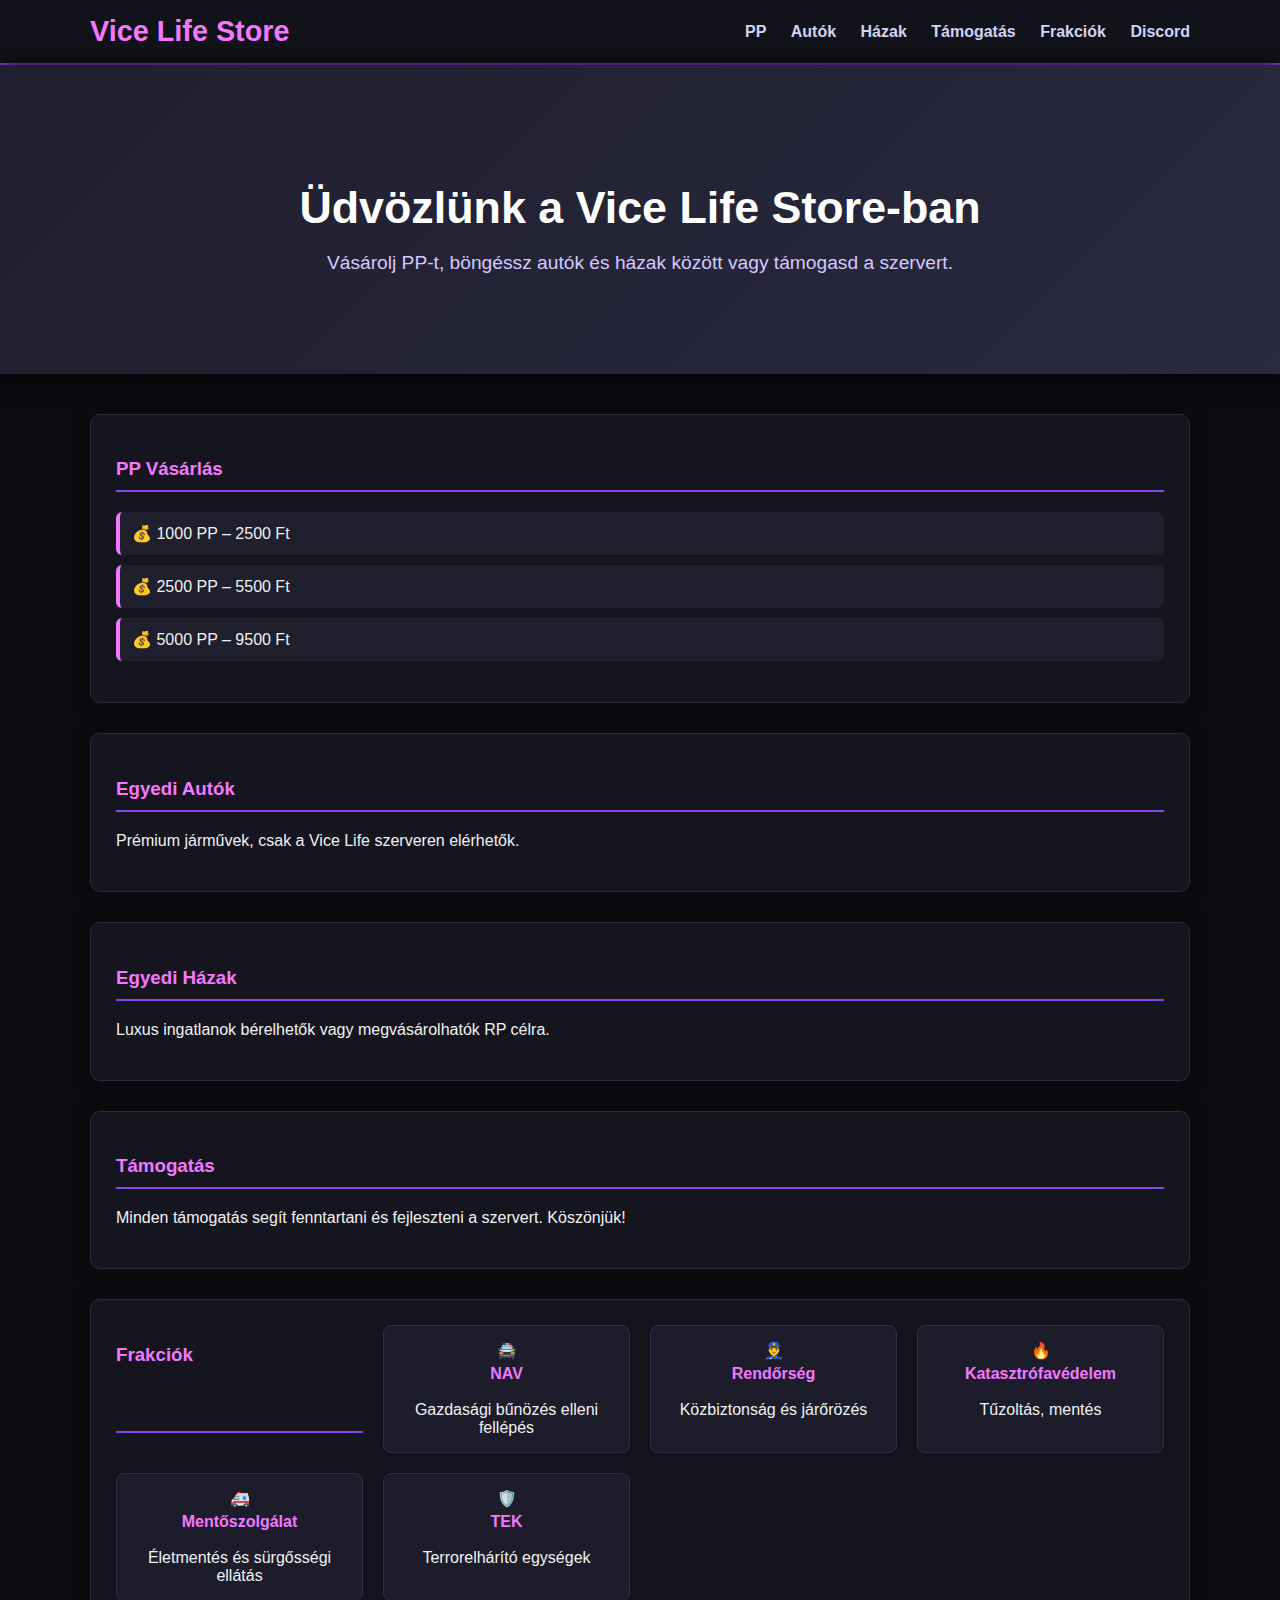
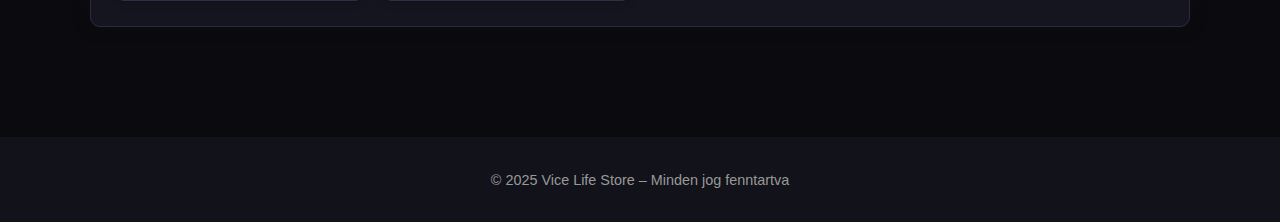
<file: index.html>
<!DOCTYPE html>
<html lang="hu">
<head>
  <meta charset="UTF-8">
  <meta name="viewport" content="width=device-width, initial-scale=1">
  <title>Vice Life Store</title>
  <link rel="stylesheet" href="style.css">
</head>
<body>
  <header class="navbar">
    <div class="nav-container">
      <h1 class="logo">Vice Life Store</h1>
      <nav>
        <a href="#pp">PP</a>
        <a href="#autok">Autók</a>
        <a href="#hazak">Házak</a>
        <a href="#tamogatas">Támogatás</a>
        <a href="#frakciok">Frakciók</a>
        <a href="https://discord.gg/szervered" target="_blank" class="discord-link">Discord</a>
      </nav>
    </div>
  </header>

  <section class="hero">
    <div class="hero-content">
      <h2>Üdvözlünk a Vice Life Store-ban</h2>
      <p>Vásárolj PP-t, böngéssz autók és házak között vagy támogasd a szervert.</p>
    </div>
  </section>

  <main class="content">
    <section id="pp" class="card">
      <h3>PP Vásárlás</h3>
      <ul>
        <li>💰 1000 PP – 2500 Ft</li>
        <li>💰 2500 PP – 5500 Ft</li>
        <li>💰 5000 PP – 9500 Ft</li>
      </ul>
    </section>

    <section id="autok" class="card">
      <h3>Egyedi Autók</h3>
      <p>Prémium járművek, csak a Vice Life szerveren elérhetők.</p>
    </section>

    <section id="hazak" class="card">
      <h3>Egyedi Házak</h3>
      <p>Luxus ingatlanok bérelhetők vagy megvásárolhatók RP célra.</p>
    </section>

    <section id="tamogatas" class="card">
      <h3>Támogatás</h3>
      <p>Minden támogatás segít fenntartani és fejleszteni a szervert. Köszönjük!</p>
    </section>

    <section id="frakciok" class="card grid">
      <h3>Frakciók</h3>
      <div class="faction">🚔 <strong>NAV</strong><br>Gazdasági bűnözés elleni fellépés</div>
      <div class="faction">👮‍♂️ <strong>Rendőrség</strong><br>Közbiztonság és járőrözés</div>
      <div class="faction">🔥 <strong>Katasztrófavédelem</strong><br>Tűzoltás, mentés</div>
      <div class="faction">🚑 <strong>Mentőszolgálat</strong><br>Életmentés és sürgősségi ellátás</div>
      <div class="faction">🛡️ <strong>TEK</strong><br>Terrorelhárító egységek</div>
    </section>
  </main>

  <footer class="footer">
    <p>&copy; 2025 Vice Life Store – Minden jog fenntartva</p>
  </footer>
</body>
</html>
</file>
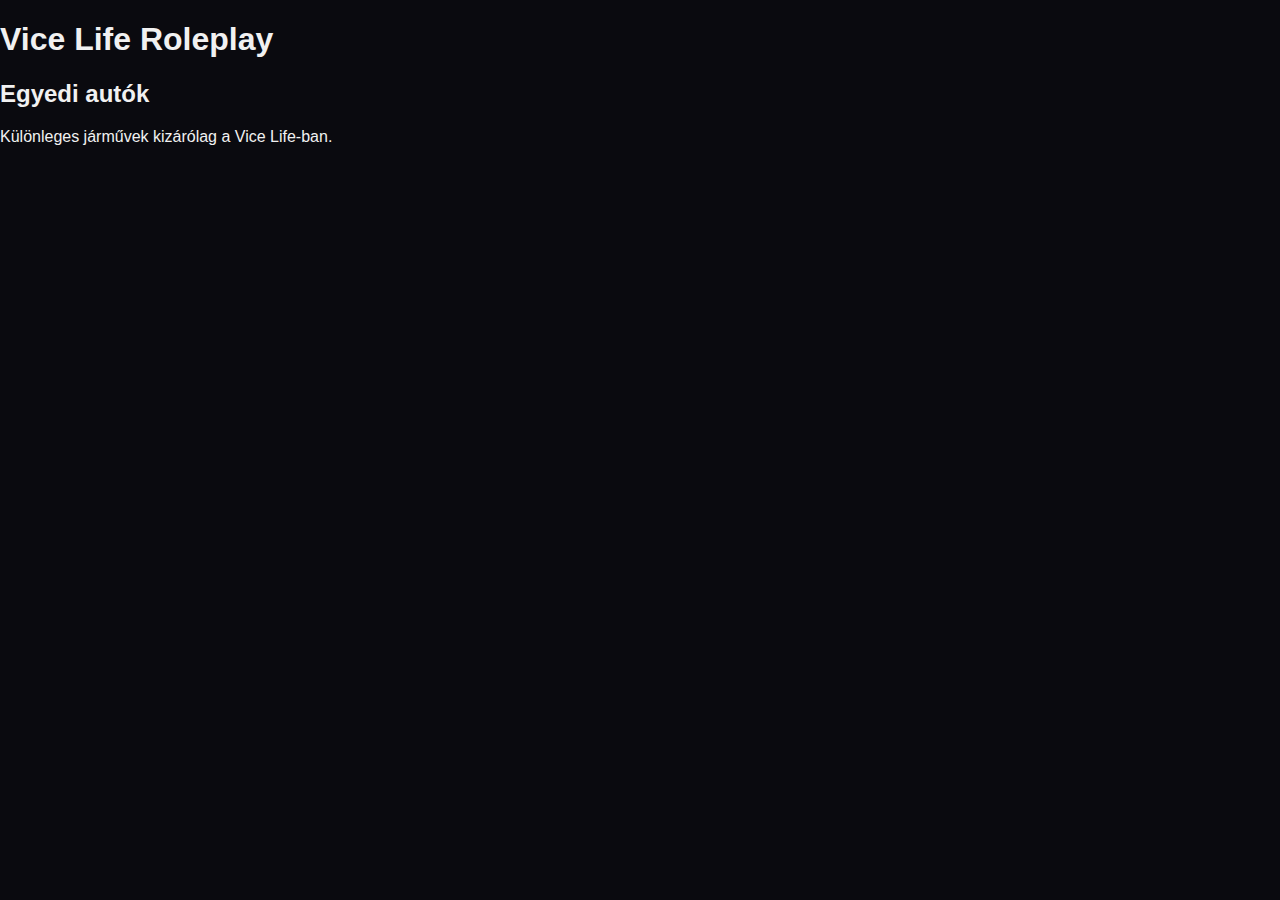
<file: autok.html>
<!DOCTYPE html>
<html lang="hu">
<head>
  <meta charset="UTF-8">
  <meta name="viewport" content="width=device-width, initial-scale=1.0">
  <title>Egyedi autók - Vice Life</title>
  <link rel="stylesheet" href="style.css">
</head>
<body class="reg-page">
  <div class="animated-logo">
    <h1>Vice Life Roleplay</h1>
    <div class="pink-line"></div>
  </div>

  <section class="reg-container">
    <h2>Egyedi autók</h2>
    <p>Különleges járművek kizárólag a Vice Life-ban.</p>
  </section>
</body>
</html>
</file>
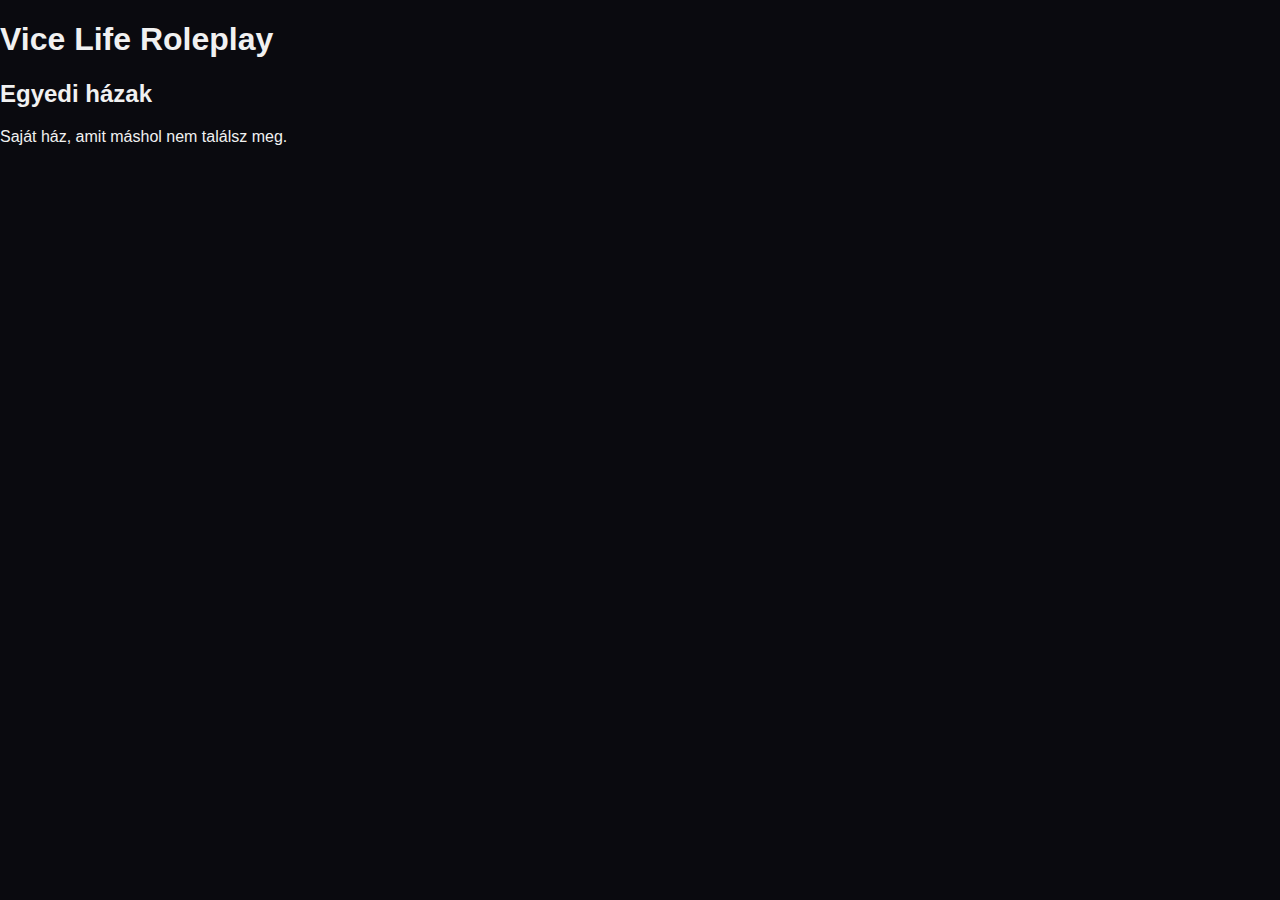
<file: hazak.html>
<!DOCTYPE html>
<html lang="hu">
<head>
  <meta charset="UTF-8">
  <meta name="viewport" content="width=device-width, initial-scale=1.0">
  <title>Egyedi házak - Vice Life</title>
  <link rel="stylesheet" href="style.css">
</head>
<body class="reg-page">
  <div class="animated-logo">
    <h1>Vice Life Roleplay</h1>
    <div class="pink-line"></div>
  </div>

  <section class="reg-container">
    <h2>Egyedi házak</h2>
    <p>Saját ház, amit máshol nem találsz meg.</p>
  </section>
</body>
</html>
</file>
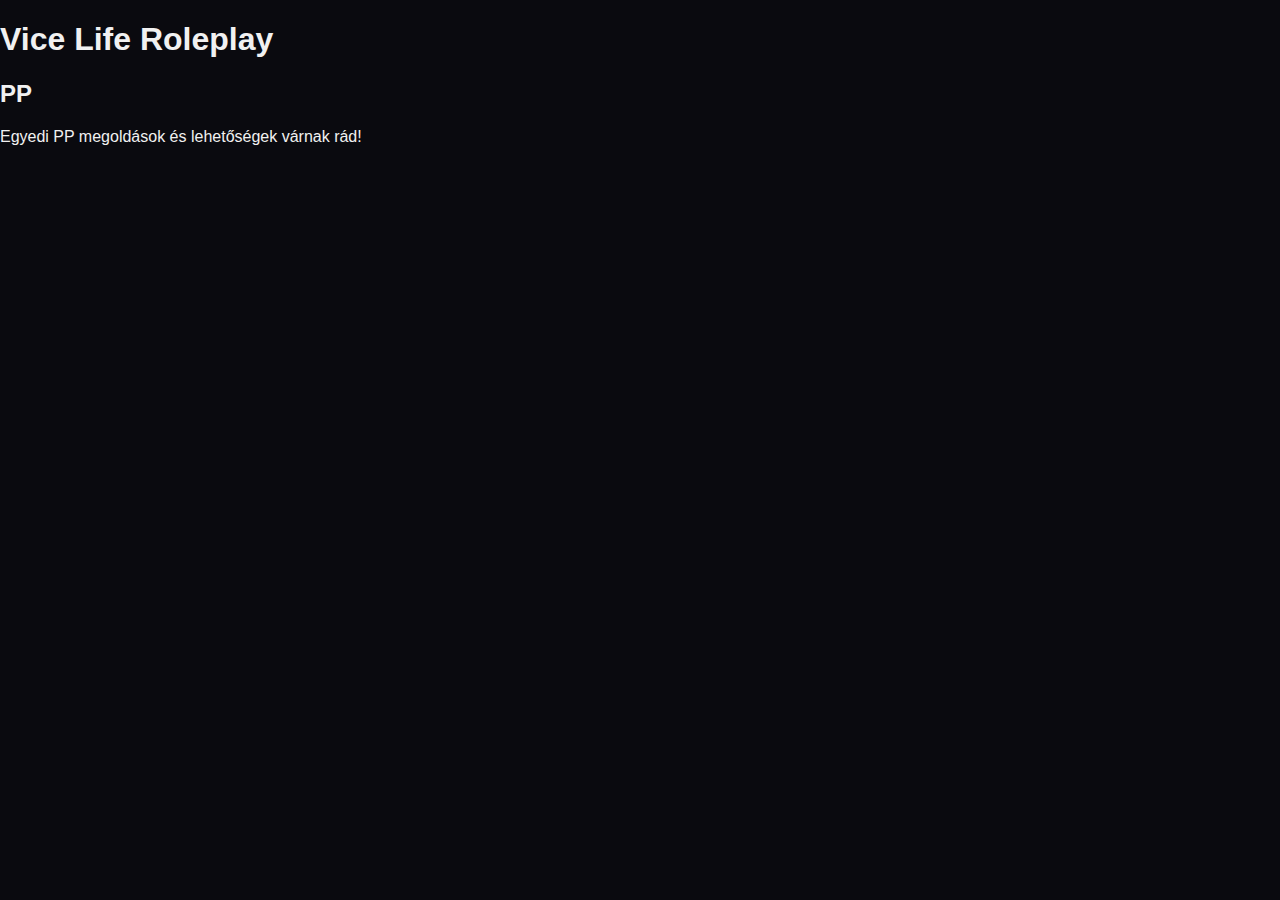
<file: pp.html>
<!DOCTYPE html>
<html lang="hu">
<head>
  <meta charset="UTF-8">
  <meta name="viewport" content="width=device-width, initial-scale=1.0">
  <title>PP - Vice Life</title>
  <link rel="stylesheet" href="style.css">
</head>
<body class="reg-page">
  <div class="animated-logo">
    <h1>Vice Life Roleplay</h1>
    <div class="pink-line"></div>
  </div>

  <section class="reg-container">
    <h2>PP</h2>
    <p>Egyedi PP megoldások és lehetőségek várnak rád!</p>
  </section>
</body>
</html>
</file>
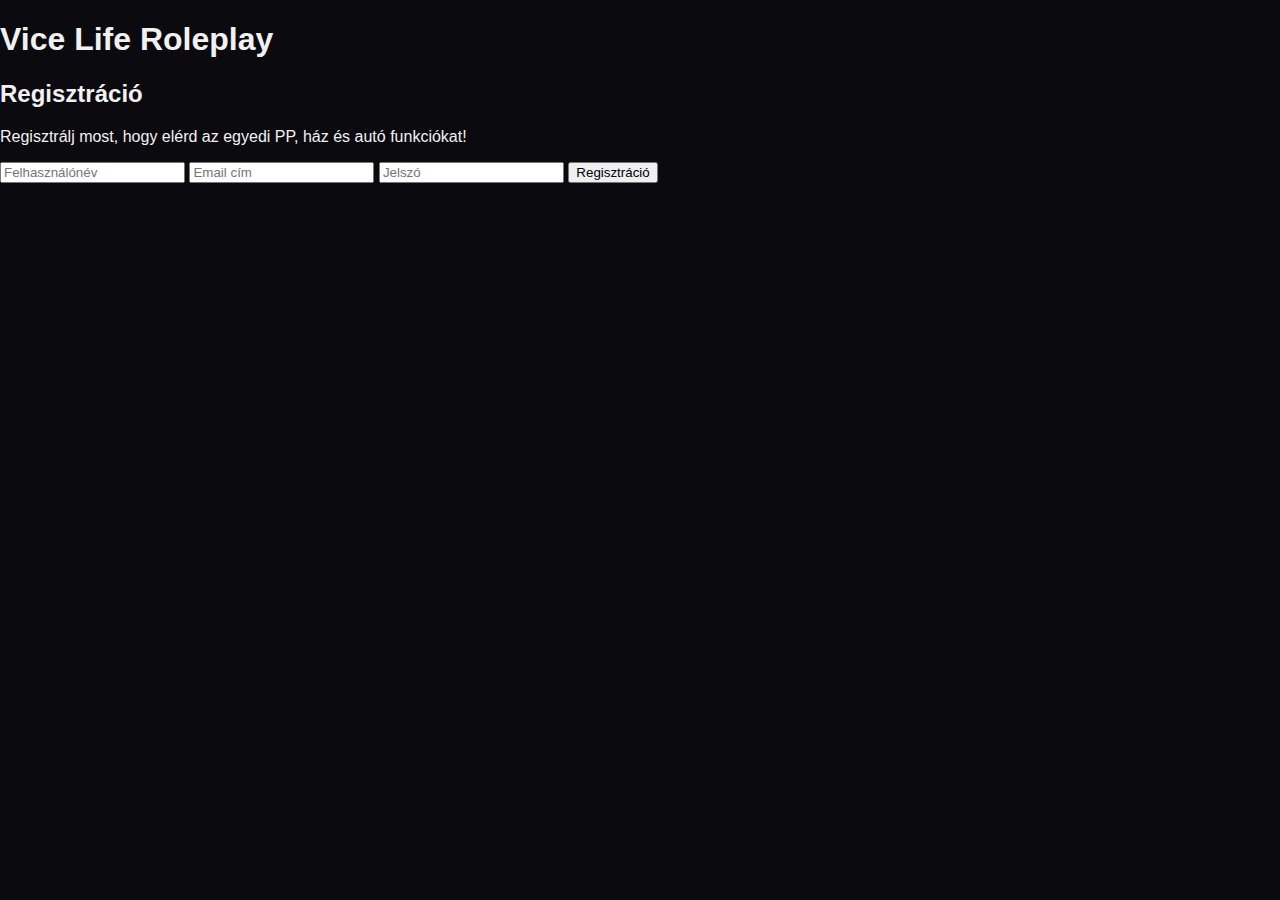
<file: regisztracio.html>
<!DOCTYPE html>
<html lang="hu">
<head>
  <meta charset="UTF-8">
  <meta name="viewport" content="width=device-width, initial-scale=1.0">
  <title>Regisztráció - Vice Life Roleplay</title>
  <link rel="stylesheet" href="style.css">
</head>
<body class="reg-page">
  <div class="animated-logo">
    <h1>Vice Life Roleplay</h1>
    <div class="pink-line"></div>
  </div>

  <section class="reg-container">
    <h2>Regisztráció</h2>
    <p>Regisztrálj most, hogy elérd az egyedi PP, ház és autó funkciókat!</p>
    <form onsubmit="return validateForm()">
      <input type="text" id="username" name="username" placeholder="Felhasználónév" required>
      <input type="email" id="email" name="email" placeholder="Email cím" required>
      <input type="password" id="password" name="password" placeholder="Jelszó" required>
      <button type="submit" class="btn">Regisztráció</button>
      <p id="formMessage"></p>
    </form>
  </section>

  <script>
    function validateForm() {
      const username = document.getElementById('username').value.trim();
      const email = document.getElementById('email').value.trim();
      const password = document.getElementById('password').value.trim();
      const msg = document.getElementById('formMessage');

      if (username.length < 3) {
        msg.style.color = "#ff6e6e";
        msg.textContent = "A felhasználónév legyen legalább 3 karakter.";
        return false;
      }
      if (!email.includes('@')) {
        msg.style.color = "#ff6e6e";
        msg.textContent = "Adj meg egy érvényes email címet.";
        return false;
      }
      if (password.length < 6) {
        msg.style.color = "#ff6e6e";
        msg.textContent = "A jelszó legyen legalább 6 karakter.";
        return false;
      }

      msg.style.color = "#6eff6e";
      msg.textContent = "Sikeres regisztráció! (Ez csak demo, nincs valódi adatküldés.)";
      return false;
    }
  </script>
</body>
</html>
</file>
<file: style.css>
body {
  margin: 0;
  font-family: 'Segoe UI', sans-serif;
  background-color: #0a0a0f;
  color: #f1f1f1;
}

.navbar {
  background-color: #12121a;
  padding: 15px 0;
  border-bottom: 2px solid #8e44ec;
}

.nav-container {
  max-width: 1100px;
  margin: auto;
  display: flex;
  justify-content: space-between;
  align-items: center;
  padding: 0 20px;
}

.logo {
  color: #f478ff;
  font-size: 1.8rem;
  margin: 0;
}

nav a {
  color: #d2d2f2;
  text-decoration: none;
  margin-left: 20px;
  font-weight: bold;
  transition: color 0.3s ease;
}

nav a:hover {
  color: #f478ff;
}

.hero {
  background: linear-gradient(135deg, #1f1f2e, #292940);
  padding: 80px 20px;
  text-align: center;
  box-shadow: 0 0 20px #000;
}

.hero h2 {
  color: #ffffff;
  font-size: 2.8rem;
  margin-bottom: 10px;
}

.hero p {
  color: #d6c9ff;
  font-size: 1.2rem;
}

.content {
  max-width: 1100px;
  margin: auto;
  padding: 40px 20px;
}

.card {
  background-color: #15151f;
  border: 1px solid #2c2c3e;
  border-radius: 10px;
  padding: 25px;
  margin-bottom: 30px;
  box-shadow: 0 0 15px #111111aa;
}

.card h3 {
  color: #f478ff;
  border-bottom: 2px solid #8e44ec;
  padding-bottom: 10px;
  margin-bottom: 20px;
}

.card ul {
  list-style: none;
  padding: 0;
}

.card li {
  background: #1f1f2e;
  padding: 12px;
  margin-bottom: 10px;
  border-radius: 6px;
  border-left: 4px solid #f478ff;
}

.grid {
  display: grid;
  grid-template-columns: repeat(auto-fit, minmax(220px, 1fr));
  gap: 20px;
}

.faction {
  background: #1c1c2a;
  padding: 15px;
  border: 1px solid #2f2f4a;
  border-radius: 8px;
  text-align: center;
  box-shadow: 0 0 10px #00000055;
}

.faction strong {
  color: #f478ff;
  display: block;
  margin-top: 5px;
}

.footer {
  background-color: #12121a;
  color: #999;
  text-align: center;
  padding: 20px;
  margin-top: 40px;
  font-size: 0.9rem;
}
</file>
